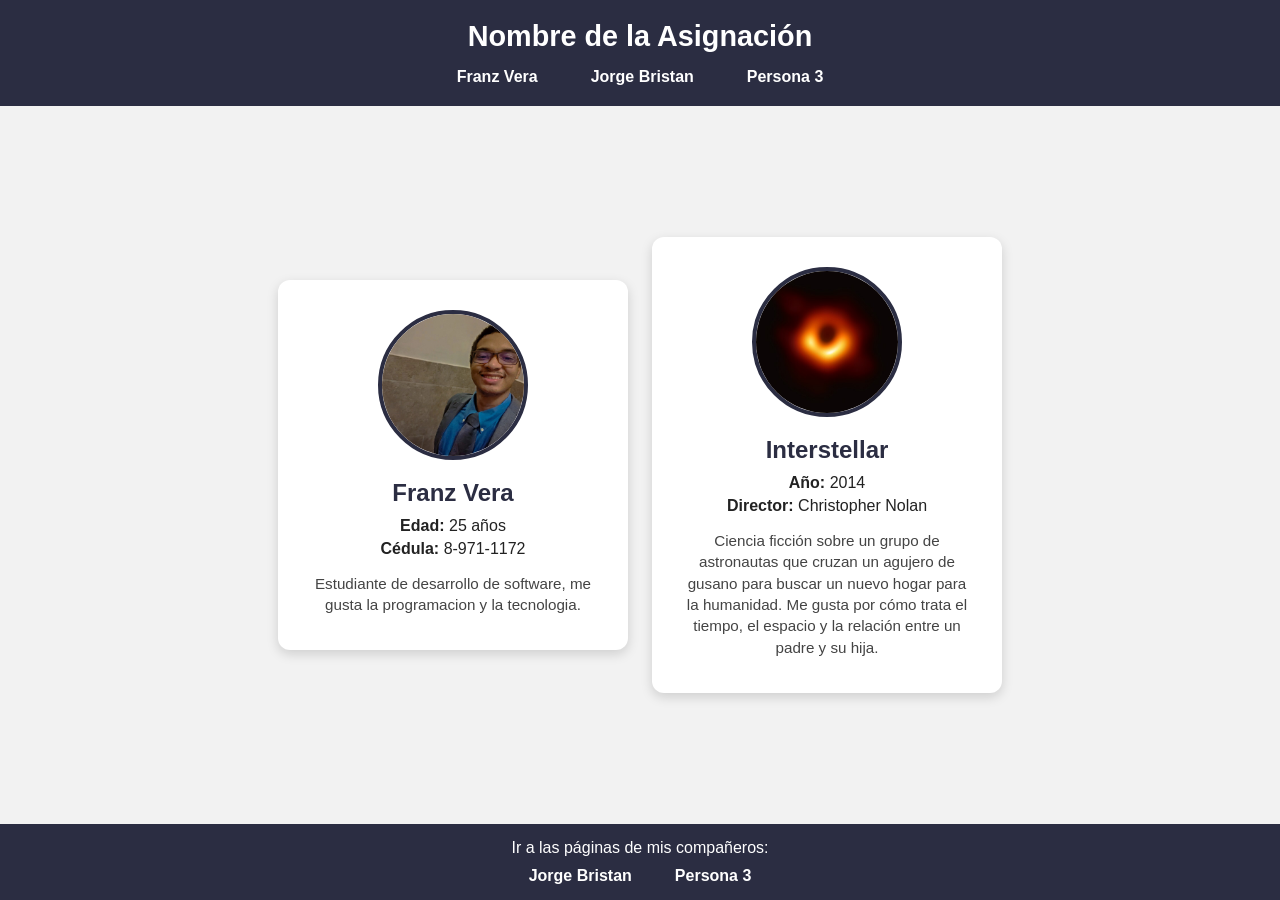
<file: Frontend/index.html>
<!DOCTYPE html>
<html lang="es">
<head>
  <meta charset="UTF-8">
  <meta name="viewport" content="width=device-width, initial-scale=1.0">
  <title>Persona 1 - Asignación</title>
  <link rel="stylesheet" href="style.css">
</head>
<body>

  <header>
    <h1>Nombre de la Asignación</h1>
    <nav>
      <ul>
        <li><a href="/Frontend">Franz Vera</a></li>
        <li><a href="persona2.html">Jorge Bristan</a></li>
        <li><a href="persona3.html">Persona 3</a></li>
      </ul>
    </nav>
  </header>

  <main>
    <div class="card">
      <img src="../Imagenes/foto1.jpg" alt="Foto de Franz Vera">
      <h2>Franz Vera</h2>
      <p><strong>Edad:</strong> 25 años</p>
      <p><strong>Cédula:</strong> 8-971-1172</p>
      <p class="bio">
        Estudiante de desarrollo de software, me gusta la programacion y la tecnologia.
      </p>
    </div>

    <div class="card">
      <img src="../Imagenes/interstellar.jpg" alt="Interstellar">
      <h2>Interstellar</h2>
      <p><strong>Año:</strong> 2014</p>
      <p><strong>Director:</strong> Christopher Nolan</p>
      <p class="bio">
        Ciencia ficción sobre un grupo de astronautas que cruzan un agujero de gusano para buscar un nuevo hogar para la humanidad. Me gusta por cómo trata el tiempo, el espacio y la relación entre un padre y su hija.
      </p>
    </div>
  </main>

  <footer>
    <p>Ir a las páginas de mis compañeros:</p>
    <nav>
      <ul>
        <li><a href="persona2.html">Jorge Bristan</a></li>
        <li><a href="persona3.html">Persona 3</a></li>
      </ul>
    </nav>
  </footer>

</body>
</html>
</file>
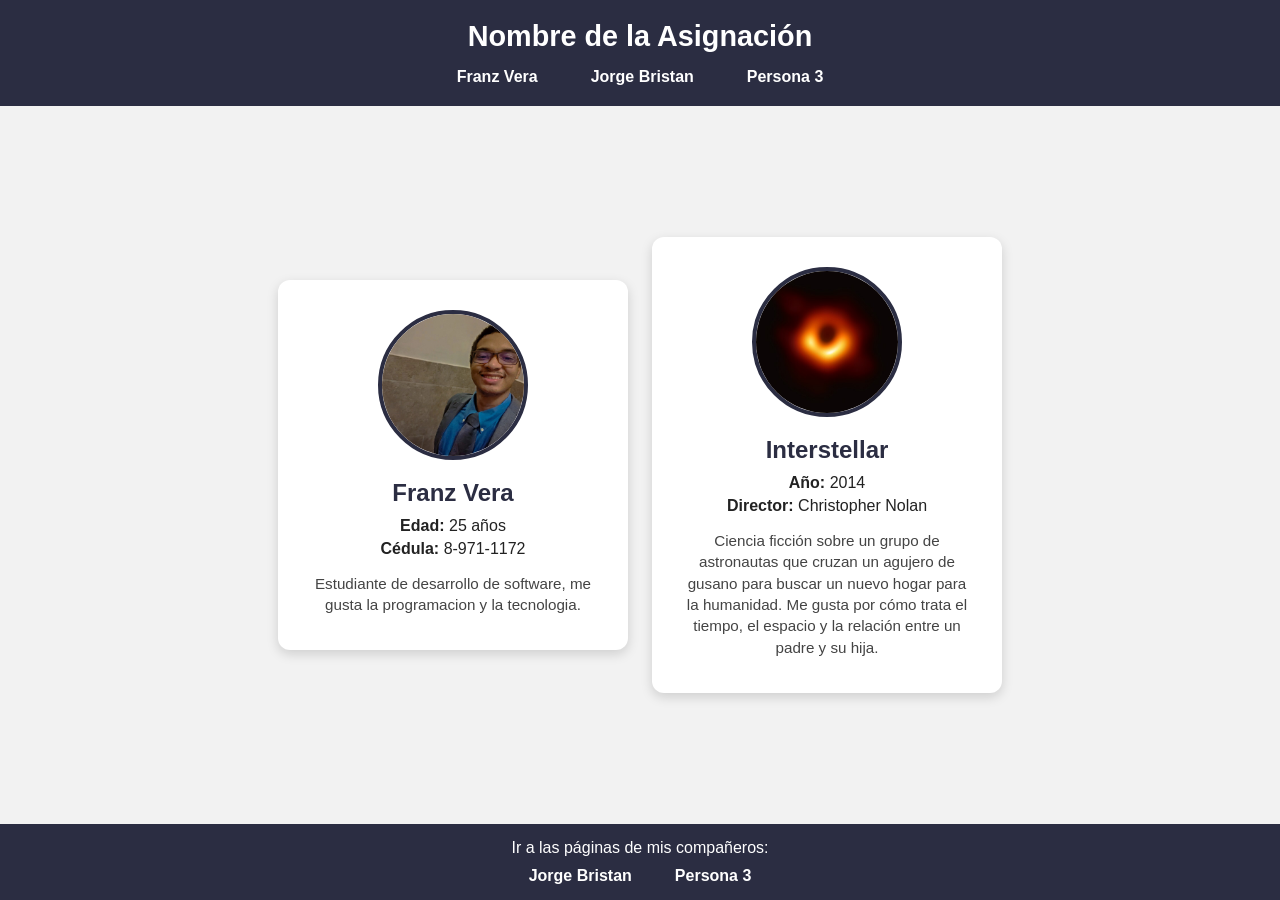
<file: HTML/index.html>
<!DOCTYPE html>
<html lang="es">
<head>
  <meta charset="UTF-8">
  <meta name="viewport" content="width=device-width, initial-scale=1.0">
  <title>Persona 1 - Asignación</title>
  <link rel="stylesheet" href="../CSS/style.css">
</head>
<body>

  <header>
    <h1>Nombre de la Asignación</h1>
    <nav>
      <ul>
        <li><a href="index.html">Franz Vera</a></li>
        <li><a href="persona2.html">Jorge Bristan</a></li>
        <li><a href="persona3.html">Persona 3</a></li>
      </ul>
    </nav>
  </header>

  <main>
    <div class="card">
      <img src="../Imagenes/foto1.jpg" alt="Foto de Franz Vera">
      <h2>Franz Vera</h2>
      <p><strong>Edad:</strong> 25 años</p>
      <p><strong>Cédula:</strong> 8-971-1172</p>
      <p class="bio">
        Estudiante de desarrollo de software, me gusta la programacion y la tecnologia.
      </p>
    </div>

    <div class="card">
      <img src="../Imagenes/interstellar.jpg" alt="Interstellar">
      <h2>Interstellar</h2>
      <p><strong>Año:</strong> 2014</p>
      <p><strong>Director:</strong> Christopher Nolan</p>
      <p class="bio">
        Ciencia ficción sobre un grupo de astronautas que cruzan un agujero de gusano para buscar un nuevo hogar para la humanidad. Me gusta por cómo trata el tiempo, el espacio y la relación entre un padre y su hija.
      </p>
    </div>
  </main>

  <footer>
    <p>Ir a las páginas de mis compañeros:</p>
    <nav>
      <ul>
        <li><a href="persona2.html">Jorge Bristan</a></li>
        <li><a href="persona3.html">Persona 3</a></li>
      </ul>
    </nav>
  </footer>

</body>
</html>
</file>
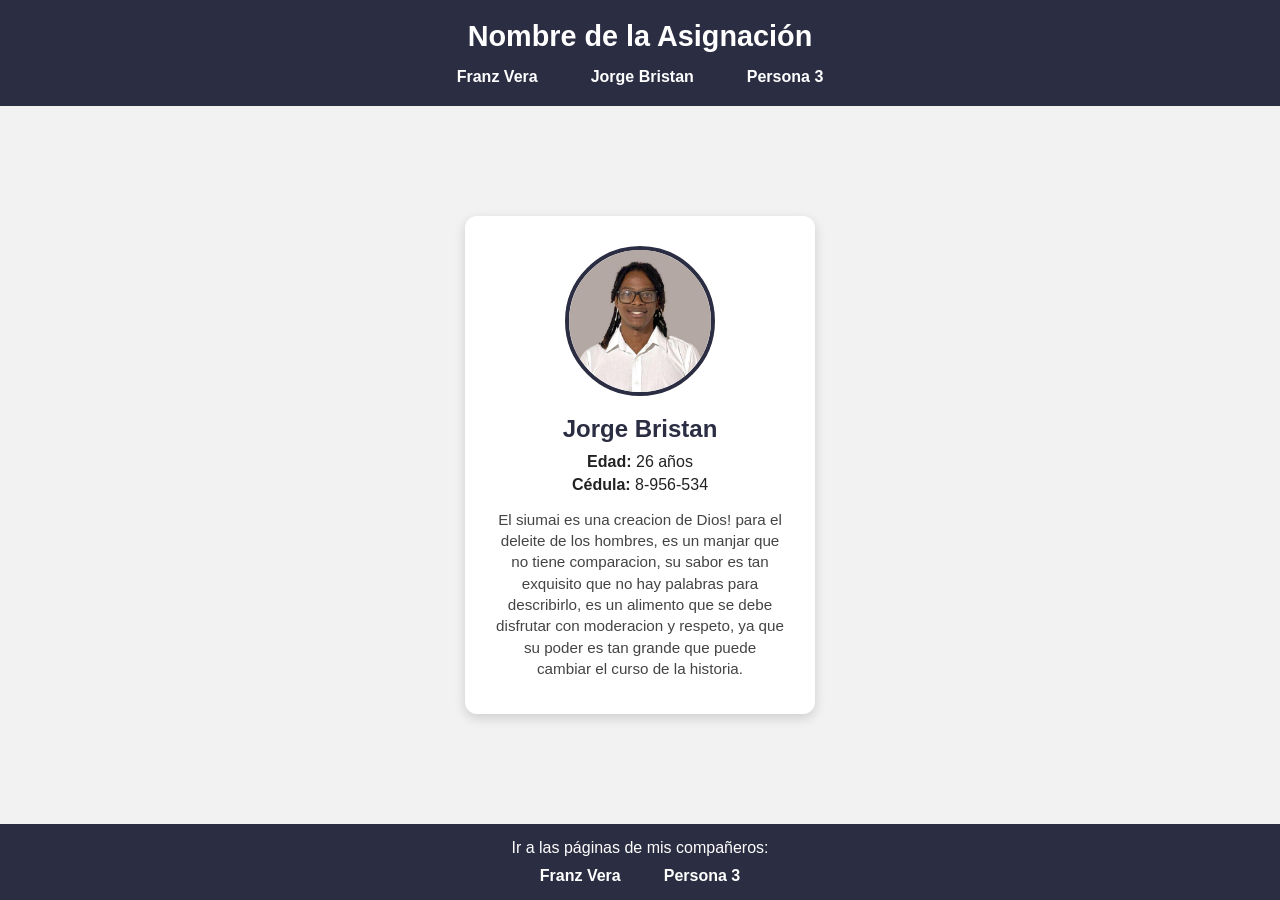
<file: Frontend/persona2.html>
<!DOCTYPE html>
<html lang="es">
<head>
  <meta charset="UTF-8">
  <meta name="viewport" content="width=device-width, initial-scale=1.0">
  <title>Jorge Bristan - Asignación</title>
  <link rel="stylesheet" href="style.css">
</head>
<body>

  <header>
    <h1>Nombre de la Asignación</h1>
    <nav>
      <ul>
        <li><a href="/Frontend">Franz Vera</a></li>
        <li><a href="persona2.html">Jorge Bristan</a></li>
        <li><a href="persona3.html">Persona 3</a></li>
      </ul>
    </nav>
  </header>

  <main>
    <div class="card">
      <img src="../Imagenes/foto.jpg" alt="Foto de Jorge Bristan">
      <h2>Jorge Bristan</h2>
      <p><strong>Edad:</strong> 26 años</p>
      <p><strong>Cédula:</strong> 8-956-534</p>
      <p class="bio">
        El siumai es una creacion de Dios! para el deleite de los hombres, es un manjar que no tiene comparacion, su sabor es tan exquisito que no hay palabras para describirlo, es un alimento que se debe disfrutar con moderacion y respeto, ya que su poder es tan grande que puede cambiar el curso de la historia.
      </p>
    </div>
  </main>

  <footer>
    <p>Ir a las páginas de mis compañeros:</p>
    <nav>
      <ul>
        <li><a href="/Frontend">Franz Vera</a></li>
        <li><a href="persona3.html">Persona 3</a></li>
      </ul>
    </nav>
  </footer>

</body>
</html>
</file>
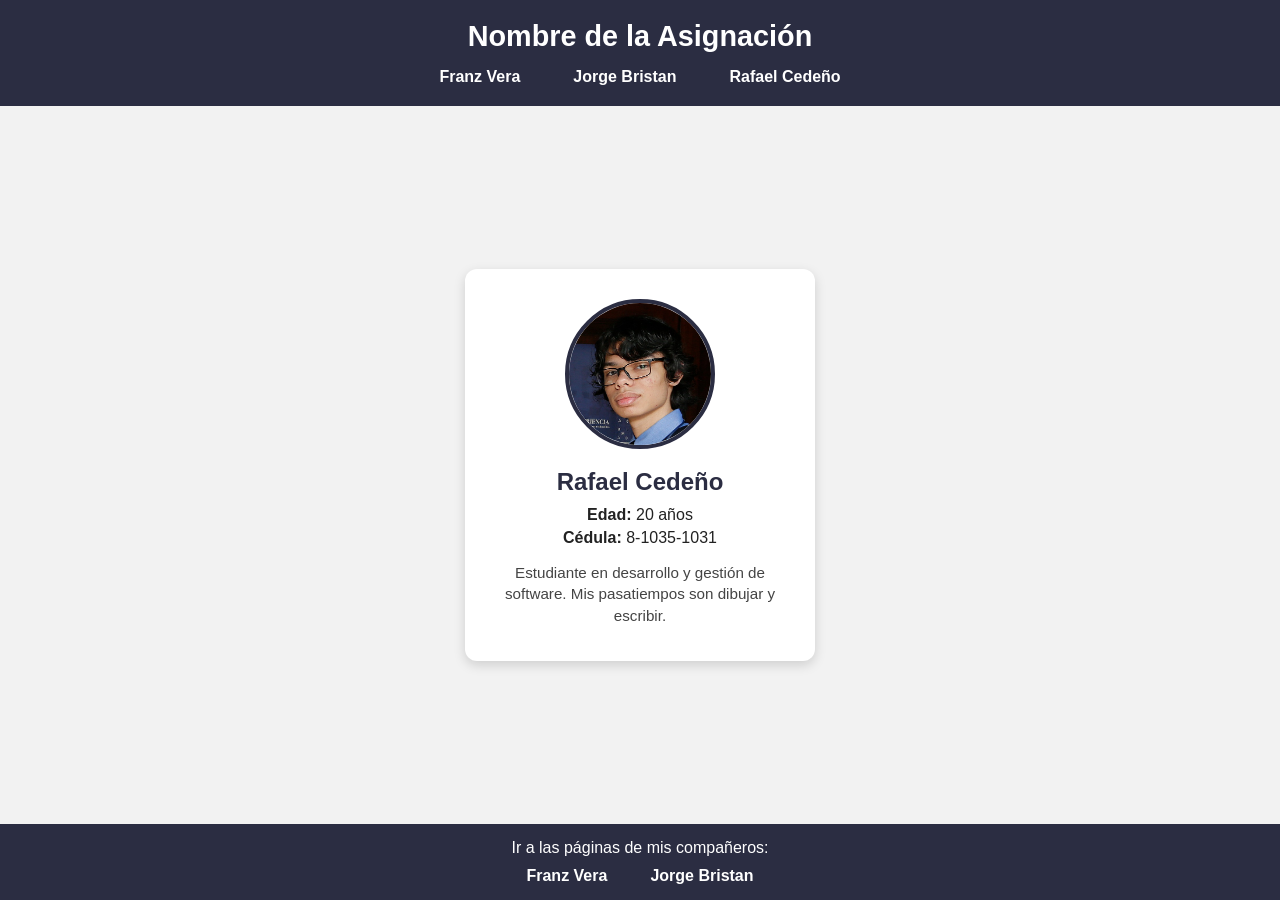
<file: Frontend/persona3.html>
<!DOCTYPE html>
<html lang="es">
<head>
  <meta charset="UTF-8">
  <meta name="viewport" content="width=device-width, initial-scale=1.0">
  <title>Rafael Cedeño - Asignación</title>
  <link rel="stylesheet" href="style.css">
</head>
<body>

  <header>
    <h1>Nombre de la Asignación</h1>
    <nav>
      <ul>
        <li><a href="/Frontend">Franz Vera</a></li>
        <li><a href="persona2.html">Jorge Bristan</a></li>
        <li><a href="persona3.html">Rafael Cedeño</a></li>
      </ul>
    </nav>
  </header>

  <main>
    <div class="card">
      <img src="../Imagenes/foto2.png" alt="Foto de Rafael Cedeño">
      <h2>Rafael Cedeño</h2>
      <p><strong>Edad:</strong> 20 años</p>
      <p><strong>Cédula:</strong> 8-1035-1031</p>
      <p class="bio">
        Estudiante en desarrollo y gestión de software. Mis pasatiempos son dibujar y escribir.
      </p>
    </div>
  </main>

  <footer>
    <p>Ir a las páginas de mis compañeros:</p>
    <nav>
      <ul>
        <li><a href="/Frontend">Franz Vera</a></li>
       <li><a href="persona2.html">Jorge Bristan</a></li>
      </ul>
    </nav>
  </footer>

</body>
</html>
</file>
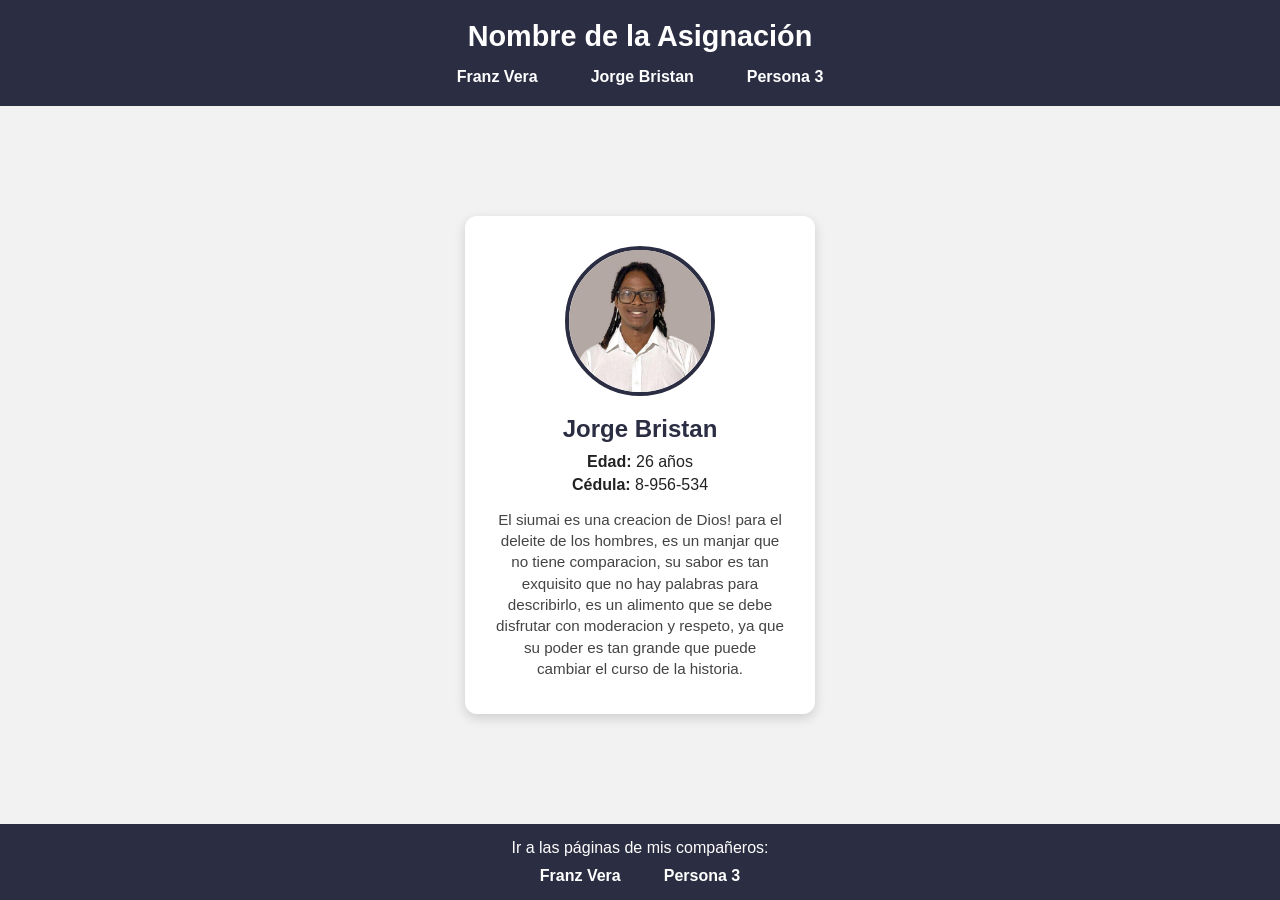
<file: HTML/persona2.html>
<!DOCTYPE html>
<html lang="es">
<head>
  <meta charset="UTF-8">
  <meta name="viewport" content="width=device-width, initial-scale=1.0">
  <title>Jorge Bristan - Asignación</title>
  <link rel="stylesheet" href="../CSS/style.css">
</head>
<body>

  <header>
    <h1>Nombre de la Asignación</h1>
    <nav>
      <ul>
        <li><a href="index.html">Franz Vera</a></li>
        <li><a href="persona2.html">Jorge Bristan</a></li>
        <li><a href="persona3.html">Persona 3</a></li>
      </ul>
    </nav>
  </header>

  <main>
    <div class="card">
      <img src="../Imagenes/foto.jpg" alt="Foto de Jorge Bristan">
      <h2>Jorge Bristan</h2>
      <p><strong>Edad:</strong> 26 años</p>
      <p><strong>Cédula:</strong> 8-956-534</p>
      <p class="bio">
        El siumai es una creacion de Dios! para el deleite de los hombres, es un manjar que no tiene comparacion, su sabor es tan exquisito que no hay palabras para describirlo, es un alimento que se debe disfrutar con moderacion y respeto, ya que su poder es tan grande que puede cambiar el curso de la historia.
      </p>
    </div>
  </main>

  <footer>
    <p>Ir a las páginas de mis compañeros:</p>
    <nav>
      <ul>
        <li><a href="index.html">Franz Vera</a></li>
        <li><a href="persona3.html">Persona 3</a></li>
      </ul>
    </nav>
  </footer>

</body>
</html>
</file>
<file: Frontend/style.css>
* {
    margin: 0;
    padding: 0;
    box-sizing: border-box;
    font-family: Arial, Helvetica, sans-serif;
  }
  
  body {
    background-color: #f2f2f2;
    color: #222;
    display: flex;
    flex-direction: column;
    min-height: 100vh;
  }
  
  /* HEADER */
  header {
    background-color: #2b2d42;
    color: #fff;
    padding: 20px;
    text-align: center;
  }
  
  header h1 {
    margin-bottom: 15px;
    font-size: 1.8rem;
  }
  
  nav ul {
    list-style: none;
    display: flex;
    justify-content: center;
    gap: 25px;
    flex-wrap: wrap;
  }
  
  nav ul li a {
    color: #fff;
    text-decoration: none;
    font-weight: bold;
    padding: 8px 14px;
    border-radius: 6px;
    transition: background-color 0.3s ease, color 0.3s ease;
  }
  
  /* Efecto hover pedido en el nav */
  nav ul li a:hover {
    background-color: #ef233c;
    color: #fff;
  }
  
  /* MAIN / CARD */
  main {
    flex: 1;
    display: flex;
    justify-content: center;
    align-items: center;
    flex-wrap: wrap;
    gap: 24px;
    padding: 40px 20px;
  }
  
  .card {
    background-color: #fff;
    border-radius: 12px;
    box-shadow: 0 4px 12px rgba(0, 0, 0, 0.15);
    padding: 30px;
    max-width: 350px;
    text-align: center;
    transition: transform 0.3s ease;
  }
  
  .card:hover {
    transform: translateY(-5px);
  }
  
  .card img {
    width: 150px;
    height: 150px;
    object-fit: cover;
    border-radius: 50%;
    border: 4px solid #2b2d42;
    margin-bottom: 15px;
  }
  
  .card h2 {
    margin-bottom: 10px;
    color: #2b2d42;
  }
  
  .card p {
    margin: 5px 0;
  }
  
  .card .bio {
    margin-top: 15px;
    font-size: 0.95rem;
    color: #444;
    line-height: 1.4;
  }
  
  /* FOOTER */
  footer {
    background-color: #2b2d42;
    color: #fff;
    text-align: center;
    padding: 15px;
  }
  
  footer p {
    margin-bottom: 10px;
  }
  
  footer nav ul {
    gap: 15px;
  }
  
  footer nav ul li a:hover {
    background-color: #ef233c;
  }
</file>
<file: CSS/style.css>
* {
    margin: 0;
    padding: 0;
    box-sizing: border-box;
    font-family: Arial, Helvetica, sans-serif;
  }
  
  body {
    background-color: #f2f2f2;
    color: #222;
    display: flex;
    flex-direction: column;
    min-height: 100vh;
  }
  
  /* HEADER */
  header {
    background-color: #2b2d42;
    color: #fff;
    padding: 20px;
    text-align: center;
  }
  
  header h1 {
    margin-bottom: 15px;
    font-size: 1.8rem;
  }
  
  nav ul {
    list-style: none;
    display: flex;
    justify-content: center;
    gap: 25px;
    flex-wrap: wrap;
  }
  
  nav ul li a {
    color: #fff;
    text-decoration: none;
    font-weight: bold;
    padding: 8px 14px;
    border-radius: 6px;
    transition: background-color 0.3s ease, color 0.3s ease;
  }
  
  /* Efecto hover pedido en el nav */
  nav ul li a:hover {
    background-color: #ef233c;
    color: #fff;
  }
  
  /* MAIN / CARD */
  main {
    flex: 1;
    display: flex;
    justify-content: center;
    align-items: center;
    flex-wrap: wrap;
    gap: 24px;
    padding: 40px 20px;
  }
  
  .card {
    background-color: #fff;
    border-radius: 12px;
    box-shadow: 0 4px 12px rgba(0, 0, 0, 0.15);
    padding: 30px;
    max-width: 350px;
    text-align: center;
    transition: transform 0.3s ease;
  }
  
  .card:hover {
    transform: translateY(-5px);
  }
  
  .card img {
    width: 150px;
    height: 150px;
    object-fit: cover;
    border-radius: 50%;
    border: 4px solid #2b2d42;
    margin-bottom: 15px;
  }
  
  .card h2 {
    margin-bottom: 10px;
    color: #2b2d42;
  }
  
  .card p {
    margin: 5px 0;
  }
  
  .card .bio {
    margin-top: 15px;
    font-size: 0.95rem;
    color: #444;
    line-height: 1.4;
  }
  
  /* FOOTER */
  footer {
    background-color: #2b2d42;
    color: #fff;
    text-align: center;
    padding: 15px;
  }
  
  footer p {
    margin-bottom: 10px;
  }
  
  footer nav ul {
    gap: 15px;
  }
  
  footer nav ul li a:hover {
    background-color: #ef233c;
  }
</file>
